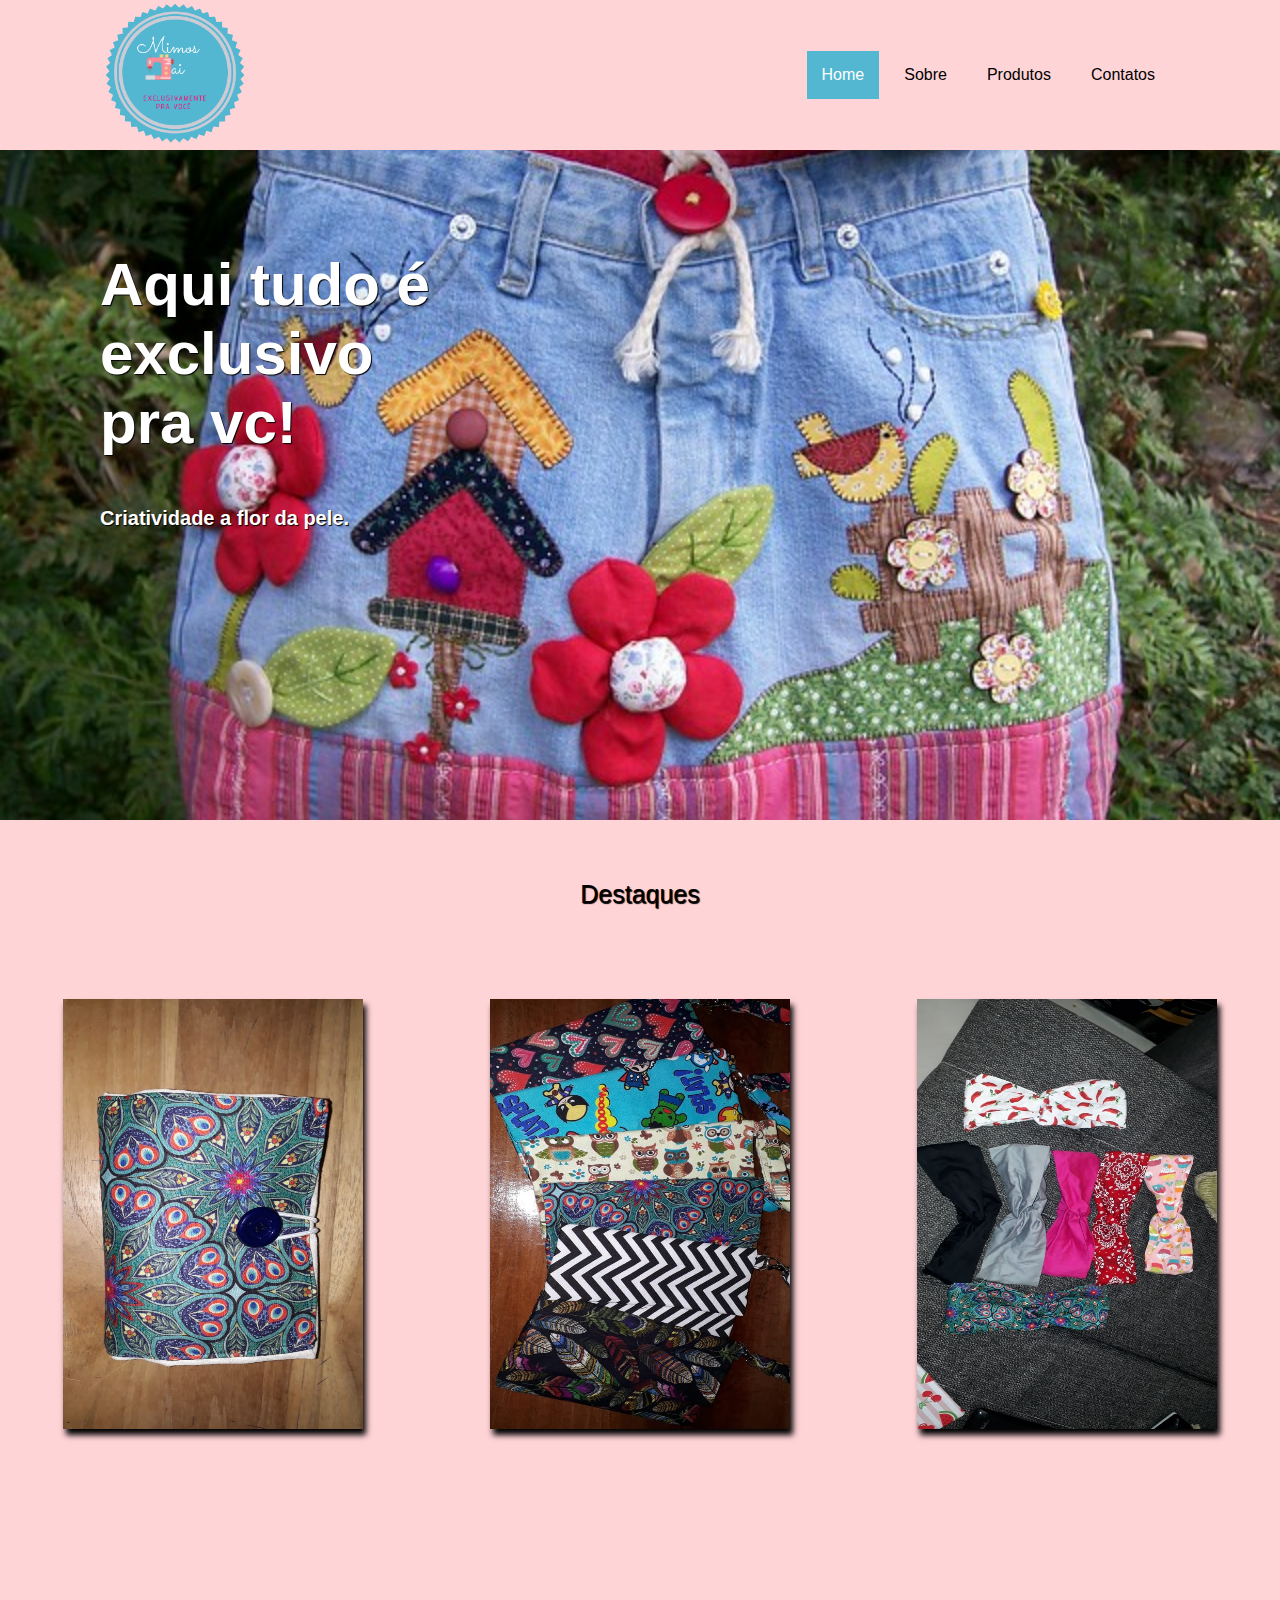
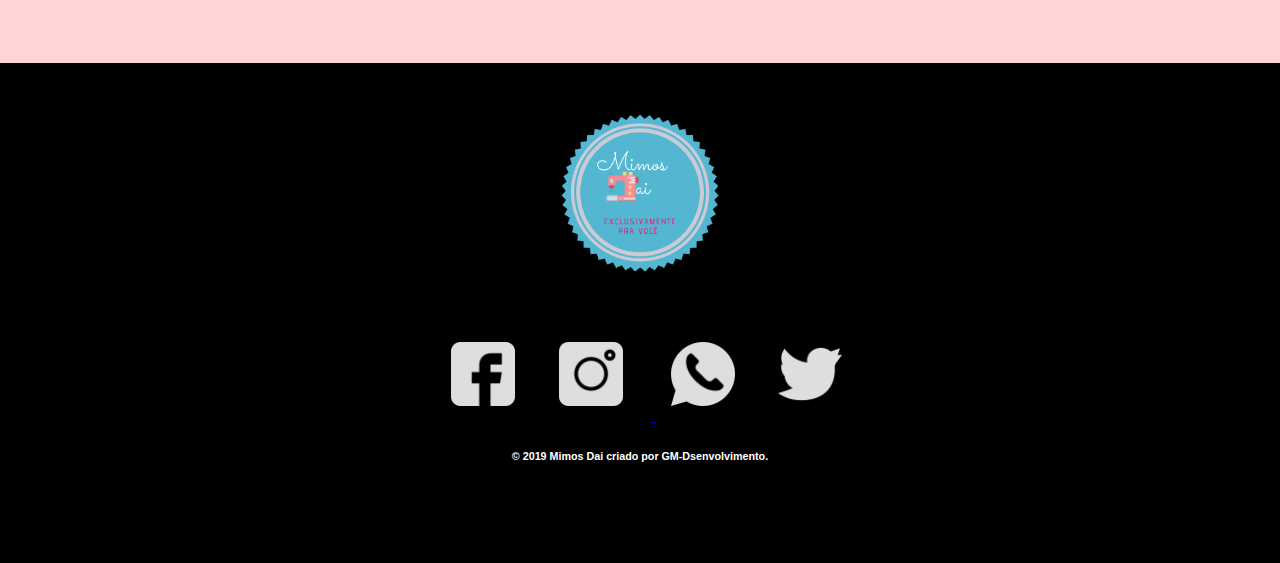
<file: index.html>
<!DOCTYPE html>
<html>
<head>
	<title>Mimos Dai</title>
	<meta charset="utf-8"/>
	<link rel="stylesheet" type="text/css" href="assets/css/mimos.css"/>
</head>
<body>
	<header>
		<div class="container">
			<div class="logo"><a href="index.html"><img src="assets/image/logo2.png" width=""  height="150" /></a></div>
			<div class="menu">
				<nav>
					<ul>
						<li class="active"><a href="">Home</a></li>
						<li><a href="sobre.html">Sobre</a></li>
						<li><a href="produtos.html">Produtos</a></li>
						<li class="contatos"><a href="contatos.html">Contatos</a></li>
					</ul>
				</nav>
			</div>
		</div>
		
	</header>
	<section id="banner">
		<div class="container">
			<div class="banner-headline">
				<h1>Aqui tudo é exclusivo pra vc!</h1>
				<h2>Criatividade a flor da pele.</h2>
			</div>
		</div>
		
		
	</section>
	<aside>
			<div class="destaques">Destaques</div>
			<div class="banner_destaques">
			    <div class="banner-dest1"><img title="eco-bag-fechada" src="assets/image/destaque4.jpg" width="300" height="300" /></div>
			    <div class="banner-dest2"><img title="carteira" alt="eco-bag-fechada" src="assets/image/destaque5.jpg"/></div>
			    <div class="banner-dest3"><img title="Tiáras" src="assets/image/destaque6.jpg"/></div>
			</div>
	</aside>
	<footer>
		<div class="rodape">
			<div class="logo-final">
				<a href="index.html"><img src="assets/image/logofinal.png" width="200" height="200" /></a>
			</div>
			<div class="social">
				<div>...<a href="http://www.facebook.com/menoramiga"  target="_blank"><img src="assets/image/facenew.png"></a></div>
				<div>...<a href="https://instagram.com/brandaodaiana?igshid=1skxwmo53ceei" target="_blank"><img src="assets/image/instanew.png"></a></div>
				<div>...<a href="http://api.whatsapp.com/send?1=pt_BR&phone=5512997294465"  target="_blank"> <img src="assets/image/whatsnew.png"></a></div>
				<div>...<a href=""><img src="assets/image/twiter.png"></a></div>
			</div>
			<h6>&copy 2019 Mimos Dai criado por GM-Dsenvolvimento.</h6>

		</div>
	</footer>

</body>
</html>
</file>
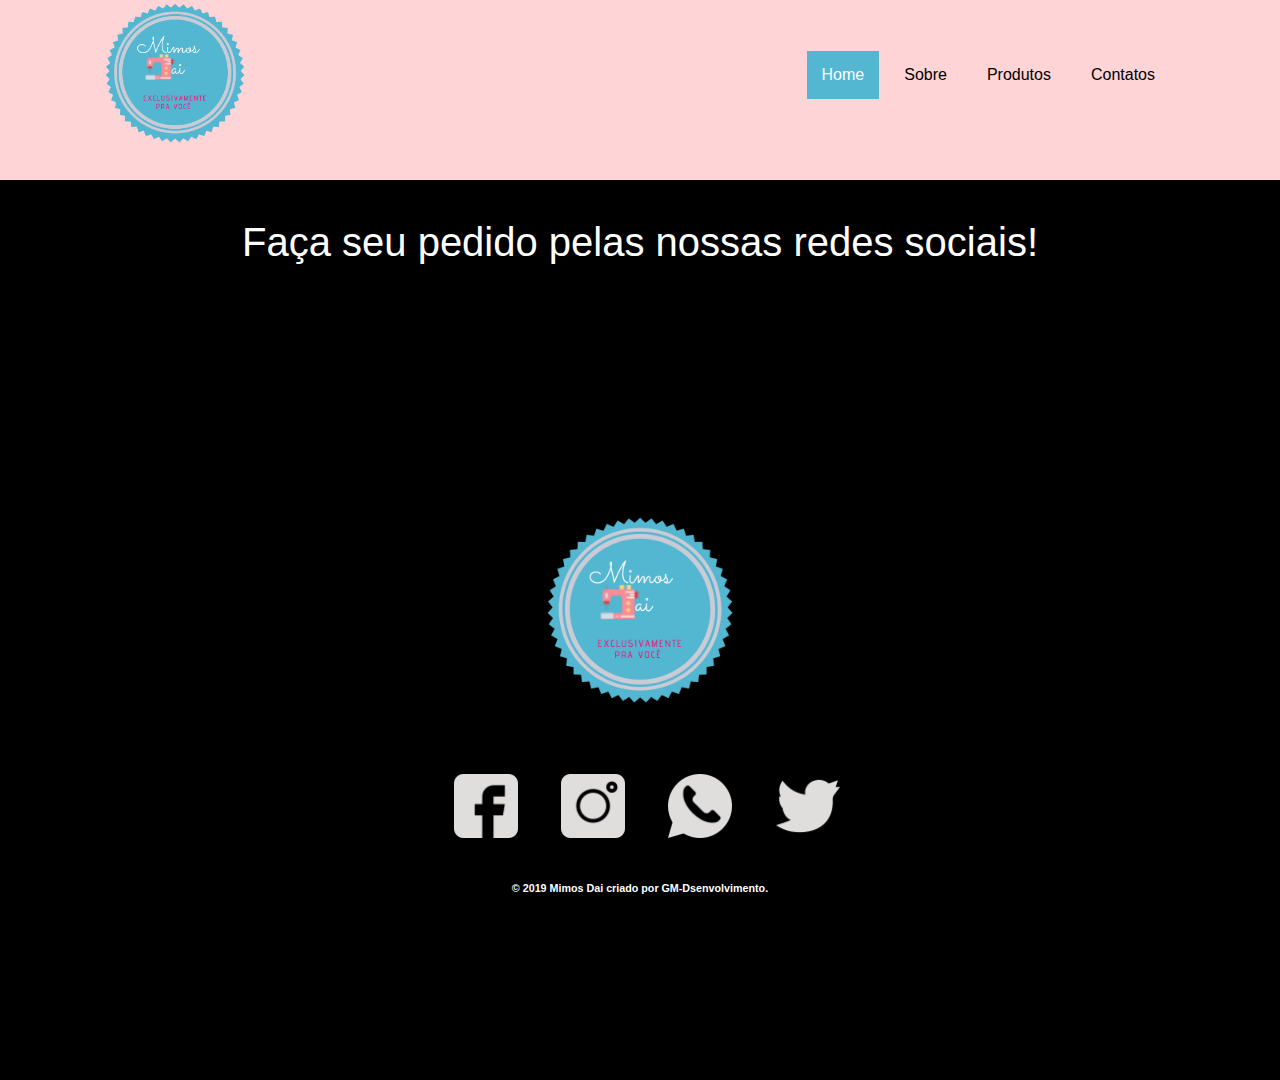
<file: contatos.html>
<!DOCTYPE html>
<html>
<head>
	<title></title>
	<meta charset="utf-8"/>
	<link rel="stylesheet" type="text/css" href="assets/css/contatos.css"/>
</head>
<body>
	<header>
		<div class="container">
			<div class="logo"><a href="index.html"><img src="assets/image/logo2.png" width=""  height="150" /></a></div>
			<div class="menu">
				<nav>
					<ul>
						<li class="active"><a href="index.html">Home</a></li>
						<li><a href="sobre.html">Sobre</a></li>
						<li><a href="produtos.html">Produtos</a></li>
						<li class="contatos"><a href="contatos.html">Contatos</a></li>
					</ul>
				</nav>
			</div>
		</div>
		
	</header>

	<footer>
		<div class="redes-social">
			Faça seu pedido pelas nossas redes sociais!
		</div>
		<div class="rodape">
			<div class="logo-final">
				<a href="index.html"><img src="assets/image/logofinal.png" width="200" height="200" /></a>
			</div>
			<div class="social">
				<div>...<a href="http://www.facebook.com/menoramiga"  target="_blank"><img src="assets/image/facenew.png"></a></div>
				<div>...<a href="https://instagram.com/brandaodaiana?igshid=1skxwmo53ceei"  target="_blank"><img src="assets/image/instanew.png"></a></div>
				<div>...<a href="http://api.whatsapp.com/send?1=pt_BR&phone=5512997294465"  target="_blank"><img src="assets/image/whatsnew.png"></a></div>
				<div>...<a href=""><img src="assets/image/twiter.png"></a></div>
			</div>
			<h6>&copy 2019 Mimos Dai criado por GM-Dsenvolvimento.</h6>

		</div>
	</footer>


</body>
</html>
</file>
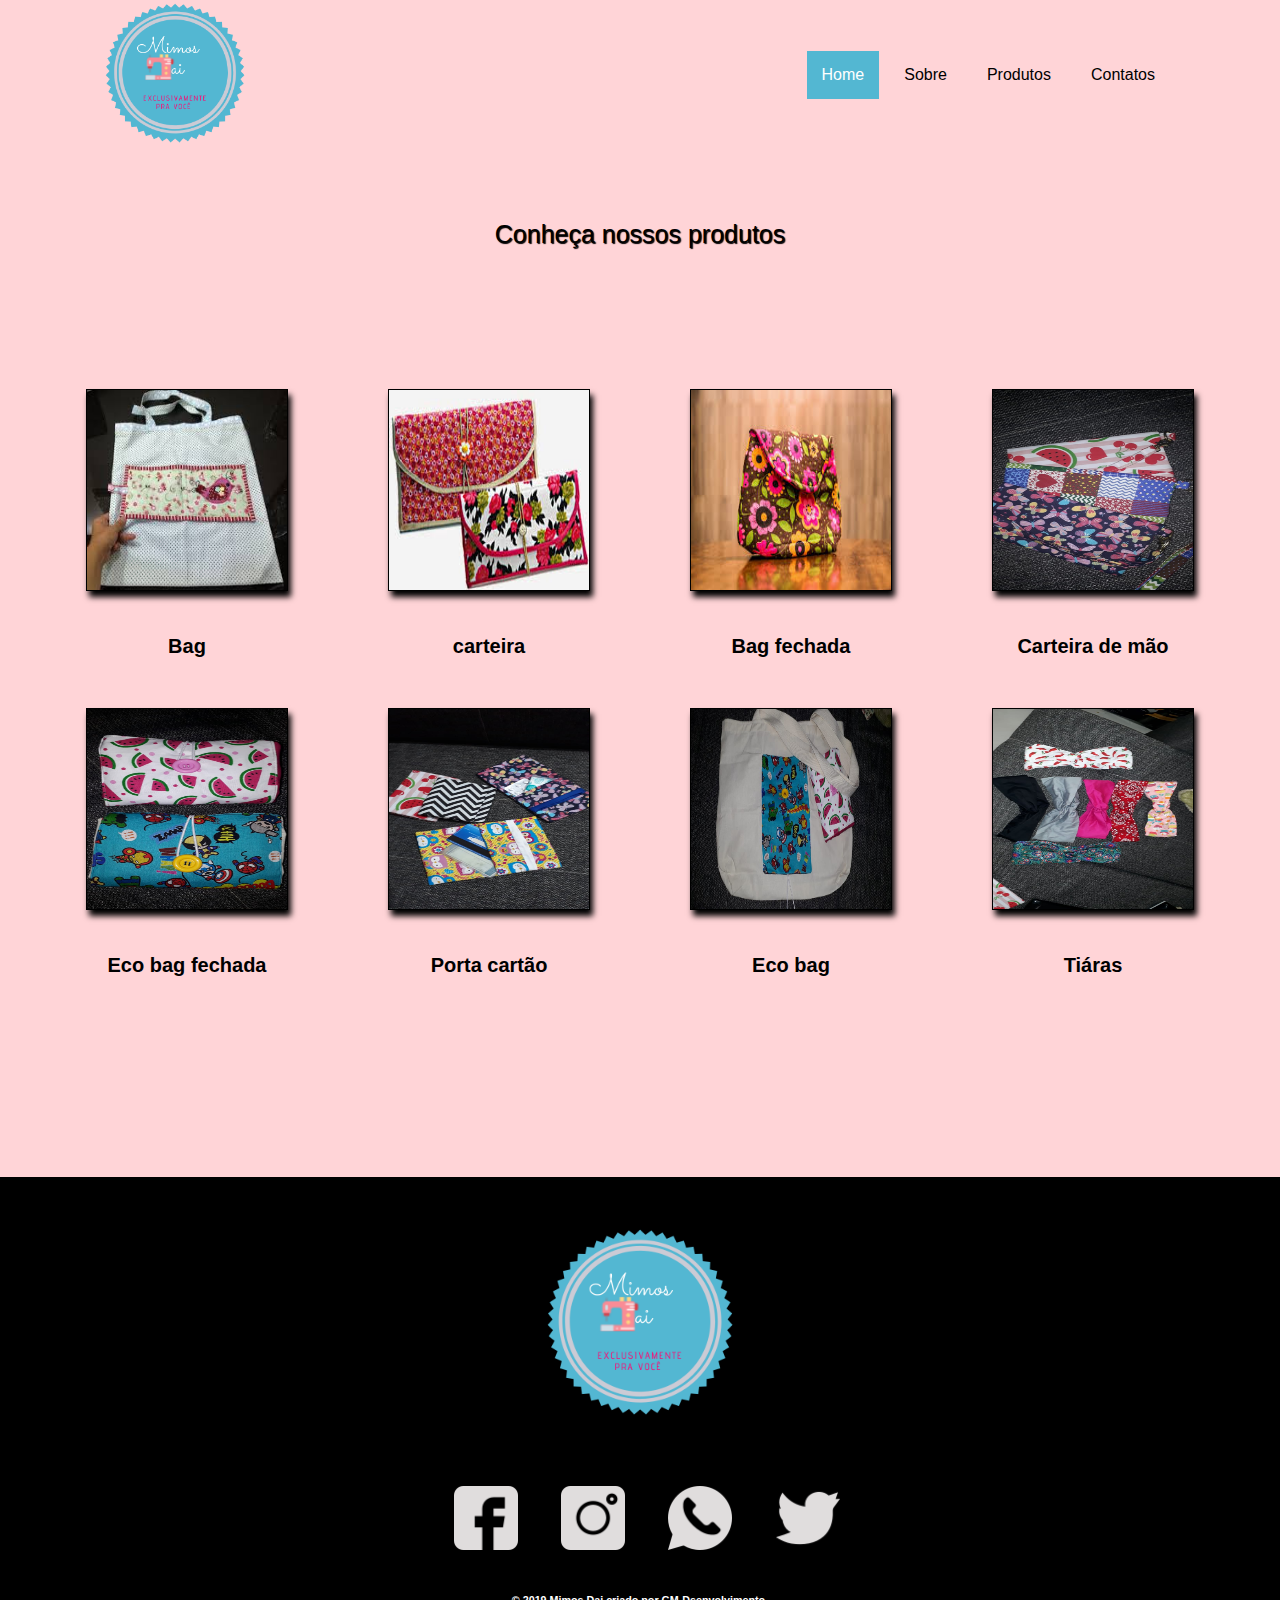
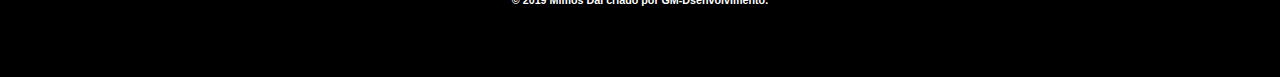
<file: produtos.html>
<!DOCTYPE html>
<html>
<head>
	<title>Mimos Dai</title>
	<meta charset="utf-8"/>
	<link rel="stylesheet" type="text/css" href="assets/css/produtos.css"/>
</head>
<body>
	<header>
		<div class="container">
			<div class="logo"><a href="index.html"><img src="assets/image/logo2.png" width=""  height="150" /></a></div>
			<div class="menu">
				<nav>
					<ul>
						<li class="active"><a href="index.html">Home</a></li>
						<li><a href="sobre.html">Sobre</a></li>
						<li><a href="produtos.html">Produtos</a></li>
						<li class="contatos"><a href="contatos.html">Contatos</a></li>
					</ul>
				</nav>
			</div>
		</div>
		
	</header>
	<section>
			<div class="destaques">Conheça nossos produtos</div>
			<div class="banner_destaques">
			    <div class="banner-dest1">
			    	<img src="assets/image/destaque1.jpg"/><div class="product-name">Bag</div>
			    </div>
			    <div class="banner-dest2">
			    	<img src="assets/image/destaque2.jpg"/><div class="product-name">carteira</div>
			    </div>
			    <div class="banner-dest3">
			    	<img src="assets/image/destaque3.jpg"/><div class="product-name">Bag fechada</div>
			    </div>
			    <div class="banner-dest4">
			    	<img src="assets/image/carteira-demao.jpg"/><div class="product-name">Carteira de mão</div>
			    </div>
			    <div class="banner-dest5">
			    	<img src="assets/image/eco-bag-fechada.jpg"/><div class="product-name">Eco bag fechada</div>
			    </div>
			    <div class="banner-dest6">
			    	<img src="assets/image/porta-cartao.jpg"/><div class="product-name">Porta cartão</div>
			    </div>
			    <div class="banner-dest7">
			    	<img src="assets/image/eco-bag.jpg"/><div class="product-name">Eco bag</div>
			    </div>
			    <div class="banner-dest8">
			    	<img src="assets/image/destaque6.jpg"/><div class="product-name">Tiáras</div>
			    </div>

			</div>
	</section>
	<footer>
		<div class="rodape">
			<div class="logo-final">
				<a href="index.html"><img src="assets/image/logofinal.png" width="200" height="200" /></a>
			</div>
			<div class="social">
				<div>...<a href="http://www.facebook.com/menoramiga"  target="_blank"><img src="assets/image/facenew.png"></a></div>
				<div>...<a href="https://instagram.com/brandaodaiana?igshid=1skxwmo53ceei"  target="_blank"><img src="assets/image/instanew.png"></a></div>
				<div>...<a href="http://api.whatsapp.com/send?1=pt_BR&phone=5512997294465"  target="_blank"><img src="assets/image/whatsnew.png"></a></div>
				<div>...<a href=""><img src="assets/image/twiter.png"></a></div>
			</div>
			<h6>&copy 2019 Mimos Dai criado por GM-Dsenvolvimento.</h6>

		</div>
	</footer>

</body>
</html>
</file>
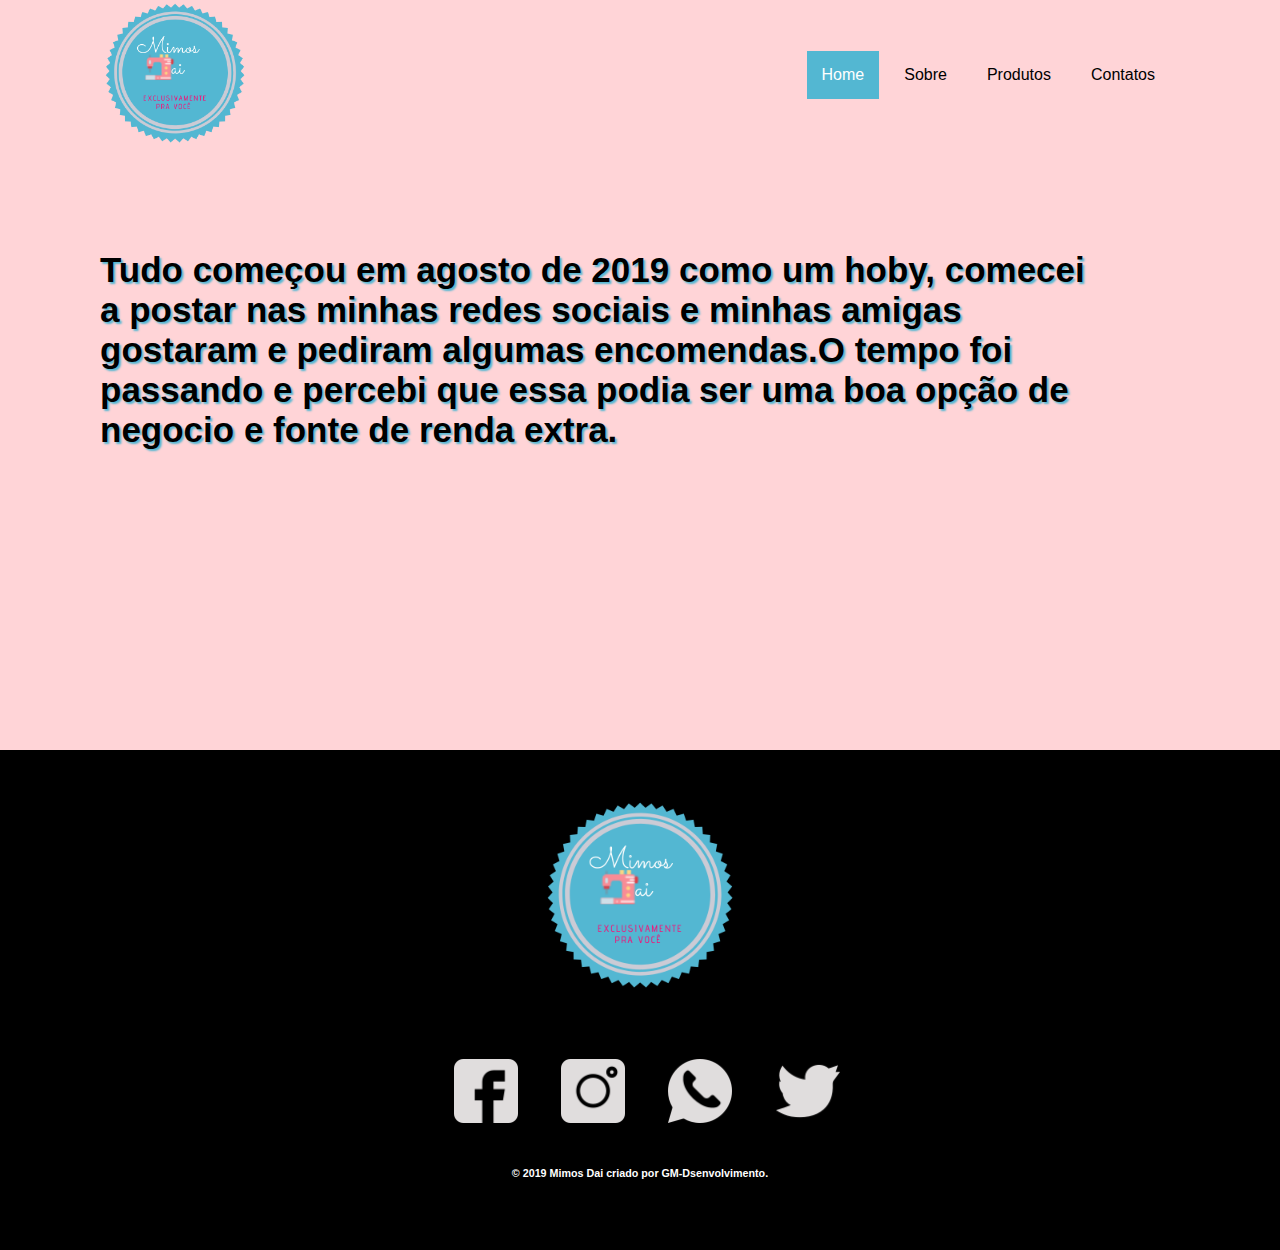
<file: sobre.html>
<!DOCTYPE html>
<html>
<head>
	<title>Mimos Dai</title>
	<meta charset="utf-8"/>
	<link rel="stylesheet" type="text/css" href="assets/css/sobre.css"/>
</head>
<body>
	<header>
		<div class="container">
			<div class="logo"><a href="index.html"><img src="assets/image/logo2.png" width=""  height="150" /></a></div>
			<div class="menu">
				<nav>
					<ul>
						<li class="active"><a href="index.html">Home</a></li>
						<li><a href="sobre.html">Sobre</a></li>
						<li><a href="produtos.html">Produtos</a></li>
						<li class="contatos"><a href="contatos.html">Contatos</a></li>
					</ul>
				</nav>
			</div>
		</div>
		
	</header>
	<section class="banner-sobre">
		<div class="container">
			<article>
				<div class="sobre_text">
					<h1>Tudo começou em agosto de 2019 como um hoby, comecei a postar nas minhas redes sociais e minhas amigas gostaram e pediram algumas encomendas.O tempo foi passando e percebi que essa podia ser uma boa opção de negocio e fonte de renda extra.</h1>
				</div>
			</article>

		</div>
		
	</section>
	<footer>
		<div class="rodape">
			<div class="logo-final">
				<a href="index.html"><img src="assets/image/logofinal.png" width="200" height="200" /></a>
			</div>
			<div class="social">
				<div>...<a href="http://www.facebook.com/menoramiga"  target="_blank"><img src="assets/image/facenew.png"></a></div>
				<div>...<a href="https://instagram.com/brandaodaiana?igshid=1skxwmo53ceei"  target="_blank"><img src="assets/image/instanew.png"></a></div>
				<div>...<a href="http://api.whatsapp.com/send?1=pt_BR&phone=5512997294465"  target="_blank"><img src="assets/image/whatsnew.png"></a></div>
				<div>...<a href=""><img src="assets/image/twiter.png"></a></div>
			</div>
			<h6>&copy 2019 Mimos Dai criado por GM-Dsenvolvimento.</h6>

		</div>
	</footer>

</body>
</html>
</file>
<file: assets/css/mimos.css>
*{
	font-family: arial;
	box-sizing: border-box;
}
body{
	margin: 0;
	padding: 0;
	background-color:#ffd4d7; 
	height: 500px;
}

header{
	display: flex;
	justify-content: center;
	height: 150px;
	background-color: #ffd4d7;

}
.container{
	display: flex;
	justify-content:space-between;
	width: 100%;
	background-color:;
}
.logo{
	display: flex;
	align-items: center;
	margin-left: 100px;

}
.menu{
	display: flex;
	align-items: center;
	
}
nav ul,
nav li{
	margin: 0;
	padding: 0;
	list-style: none;
	margin-right: 10px;
	
}
nav ul{
	display: flex;

}
nav a{
	display: block;
	padding: 15px;
	text-decoration: none;
	color: #000;
	text-transform:;
	font-family: arial;


}
nav .active a,
nav a:hover{
	background-color: #53b7d2;
	color:#ffffff;

}
#banner{
	display: flex;
	justify-content: center;
	background-image: url('../image/banner2.jpg');
	background-size: cover;
	background-position: center;
	height: 670px;
}
.banner-sobre{
	font-size: 12px;
}
.banner-headline h1{
	font-size:60px;
	color: #fff;
	max-width: 350px;
	margin-left: 100px;
	margin-top: 100px;
	text-shadow: 1px 1px 1px #000;

 }
 .banner-headline h2{
 	font-size: 20px;
	color: #fff;
	max-width: 350px;
	margin-left: 100px;
	margin-top: 50px;
	text-shadow: 1px 1px 1px #000;

 }
 .contatos{
 	margin-right: 100px;
 }
 
aside .destaques{
 	display:flex;
 	justify-content: center;
 	font-size: 25px;
 	color: #000;
 	background-color:#ffd4d7; 
 	text-shadow: 1px 1px 1px #000;
 	margin-top: 60px;
 	margin-bottom: 90px;
 	
 	
 }
aside .banner_destaques{
	display: flex;
	flex: 1;
	justify-content: space-around;

}
aside .banner_destaques img{
	flex: 1;
	width: 300px;
	height: 430px;
	border: 1px soid #000;
	box-shadow: 3px 6px 6px #000;
	margin-bottom: 30px;
}
footer{
	background-color: #000;
	height: 100%;
	background-color: #000;
	margin-bottom: ;
	padding: 
}
footer  .logo-final  {
	display: flex;
	justify-content: center;
	margin-top: 200px;
}
footer img{
	margin-top: 30px;
	padding: 15px;
}
.social{
	display: flex;
	justify-content: center;
}
h6{
	color: #fff;
	display: flex;
	justify-content: center;
}
</file>
<file: assets/css/contatos.css>
*{
	font-family: arial;
}
body{
	margin: 0;
	padding: 0;
	background-color:#ffd4d7; 
	height: 0px;
}

header{
	display: flex;
	justify-content: center;
	height: 150px;
	background-color: #ffd4d7;

}
.container{
	display: flex;
	justify-content:space-between;
	width: 100%;
	background-color:;
}
.logo{
	display: flex;
	align-items: center;
	margin-left: 100px;

}
.menu{
	display: flex;
	align-items: center;
	
}
nav ul,
nav li{
	margin: 0;
	padding: 0;
	list-style: none;
	margin-right: 10px;
	
}
nav ul{
	display: flex;

}
nav a{
	display: block;
	padding: 15px;
	text-decoration: none;
	color: #000;
	text-transform:;
	font-family: arial;


}
nav .active a,
nav a:hover{
	background-color: #53b7d2;
	color:#ffffff;

}
 .contatos{
 	margin-right: 100px;
 }
 .redes-social{
 	color: #fff;
 	display: flex;
 	justify-content: center;
 	margin-top: 30px;
 	padding-top: 40px;
 	font-size: 40px;
 }

 footer{
	background-color: #000;
	height:900px;
	background-color: #000;

}
footer  .logo-final  {
	display: flex;
	justify-content: center;
	margin-top: 200px;
}
footer img{
	margin-top: 30px;
	padding: 15px;
}
.social{
	display: flex;
	justify-content: center;
}
h6{
	color: #fff;
	display: flex;
	justify-content: center;
}
</file>
<file: assets/css/produtos.css>
*{
	font-family: arial;
}
body{
	margin: 0;
	padding: 0;
	background-color:#ffd4d7; 
	height: 500px;
}

header{
	display: flex;
	justify-content: center;
	height: 150px;
	background-color: #ffd4d7;

}
.container{
	display: flex;
	justify-content:space-between;
	width: 100%;
	background-color:;
}
.logo{
	display: flex;
	align-items: center;
	margin-left: 100px;

}
.menu{
	display: flex;
	align-items: center;
	
}
.contatos{
	margin-right: 100px;
}
nav ul,
nav li{
	margin: 0;
	padding: 0;
	list-style: none;
	margin-right: 10px;
	
}
nav ul{
	display: flex;

}
nav a{
	display: block;
	padding: 15px;
	text-decoration: none;
	color: #000;
	text-transform:;
	font-family: arial;


}
nav .active a,
nav a:hover{
	background-color: #53b7d2;
	color:#ffffff;

}


section .destaques{
 	display:flex;
 	justify-content: center;
 	font-size: 25px;
 	color: #000;
 	background-color:#ffd4d7; 
 	text-shadow: 1px 1px 1px #000;
 	margin-top: 70px;
 	margin-bottom: 90px;
 	
 	
 }
section .banner_destaques{
	display: flex;
	flex: 1;
	justify-content:center;
	flex-wrap: wrap;
}
section .banner_destaques img{
	flex: 1;
	width: 200px;
	height: 200px;
	border: 1px solid #000;
	box-shadow: 3px 6px 6px #000;
	margin-bottom: 40px;
	margin-top: 50px;
	margin-left: 50px;
	margin-right: 50px;
}
.product-name{
	display: flex;
	justify-content: center;
	font-size: 20px;
	font-weight: bold;

}
footer{
	background-color: #000;
	height: 100%;
	background-color: #000;
	margin-bottom: ;
	padding: 
}
footer  .logo-final  {
	display: flex;
	justify-content: center;
	margin-top: 200px;
}
footer img{
	margin-top: 30px;
	padding: 15px;
}
.social{
	display: flex;
	justify-content: center;
}
h6{
	color: #fff;
	display: flex;
	justify-content: center;
}
</file>
<file: assets/css/sobre.css>
*{
	font-family: arial;
}
body{
	margin: 0;
	padding: 0;
	background-color:#ffd4d7; 
	height: 500px;
}

header{
	display: flex;
	justify-content: center;
	height: 150px;
	background-color: #ffd4d7;

}
.container{
	display: flex;
	justify-content:space-between;
	width: 100%;
	background-color:;
}
.logo{
	display: flex;
	align-items: center;
	margin-left: 100px;

}
.menu{
	display: flex;
	align-items: center;
	
}
.contatos{
	margin-right: 100px;
}
nav ul,
nav li{
	margin: 0;
	padding: 0;
	list-style: none;
	margin-right: 10px;
	
}
nav ul{
	display: flex;

}
nav a{
	display: block;
	padding: 15px;
	text-decoration: none;
	color: #000;
	text-transform:;
	
	font-family: arial;


}
nav .active a,
nav a:hover{
	background-color: #53b7d2;
	color:#ffffff;

}



}

.banner_sobre{
	justify-content: center;
	display: flex;
	justify-content: center;
	background-image: url('../image/banner3.jpg');
	background-size: cover;
	background-position: center;
	height: 1040px;
}

.sobre_text h1{
	display: flex;
	justify-content: center;
	font-size:35px;
	margin-left: 100px;
	margin-right: 100px;
	max-width:1000px;
	margin-top: 100PX;
	margin-bottom: 100PX;
	background-color:;
	text-shadow: 2px 2px 2px #53b7d2;
	

	
}
*/aguardem
.introducion{
	font-size: 80px;
	font-weight: bold;
	display: flex;
	justify-content:center;
	



}
.image{
	display:;
	width: 20px;
	justify

}
footer{
	background-color: #000;
	height: 100%;
	background-color: #000;
	margin-bottom: ;
	padding: 
}
footer  .logo-final  {
	display: flex;
	justify-content: center;
	margin-top: 200px;
}
footer img{
	margin-top: 30px;
	padding: 15px;
}
.social{
	display: flex;
	justify-content: center;
}
h6{
	color: #fff;
	display: flex;
	justify-content: center;
}
</file>
